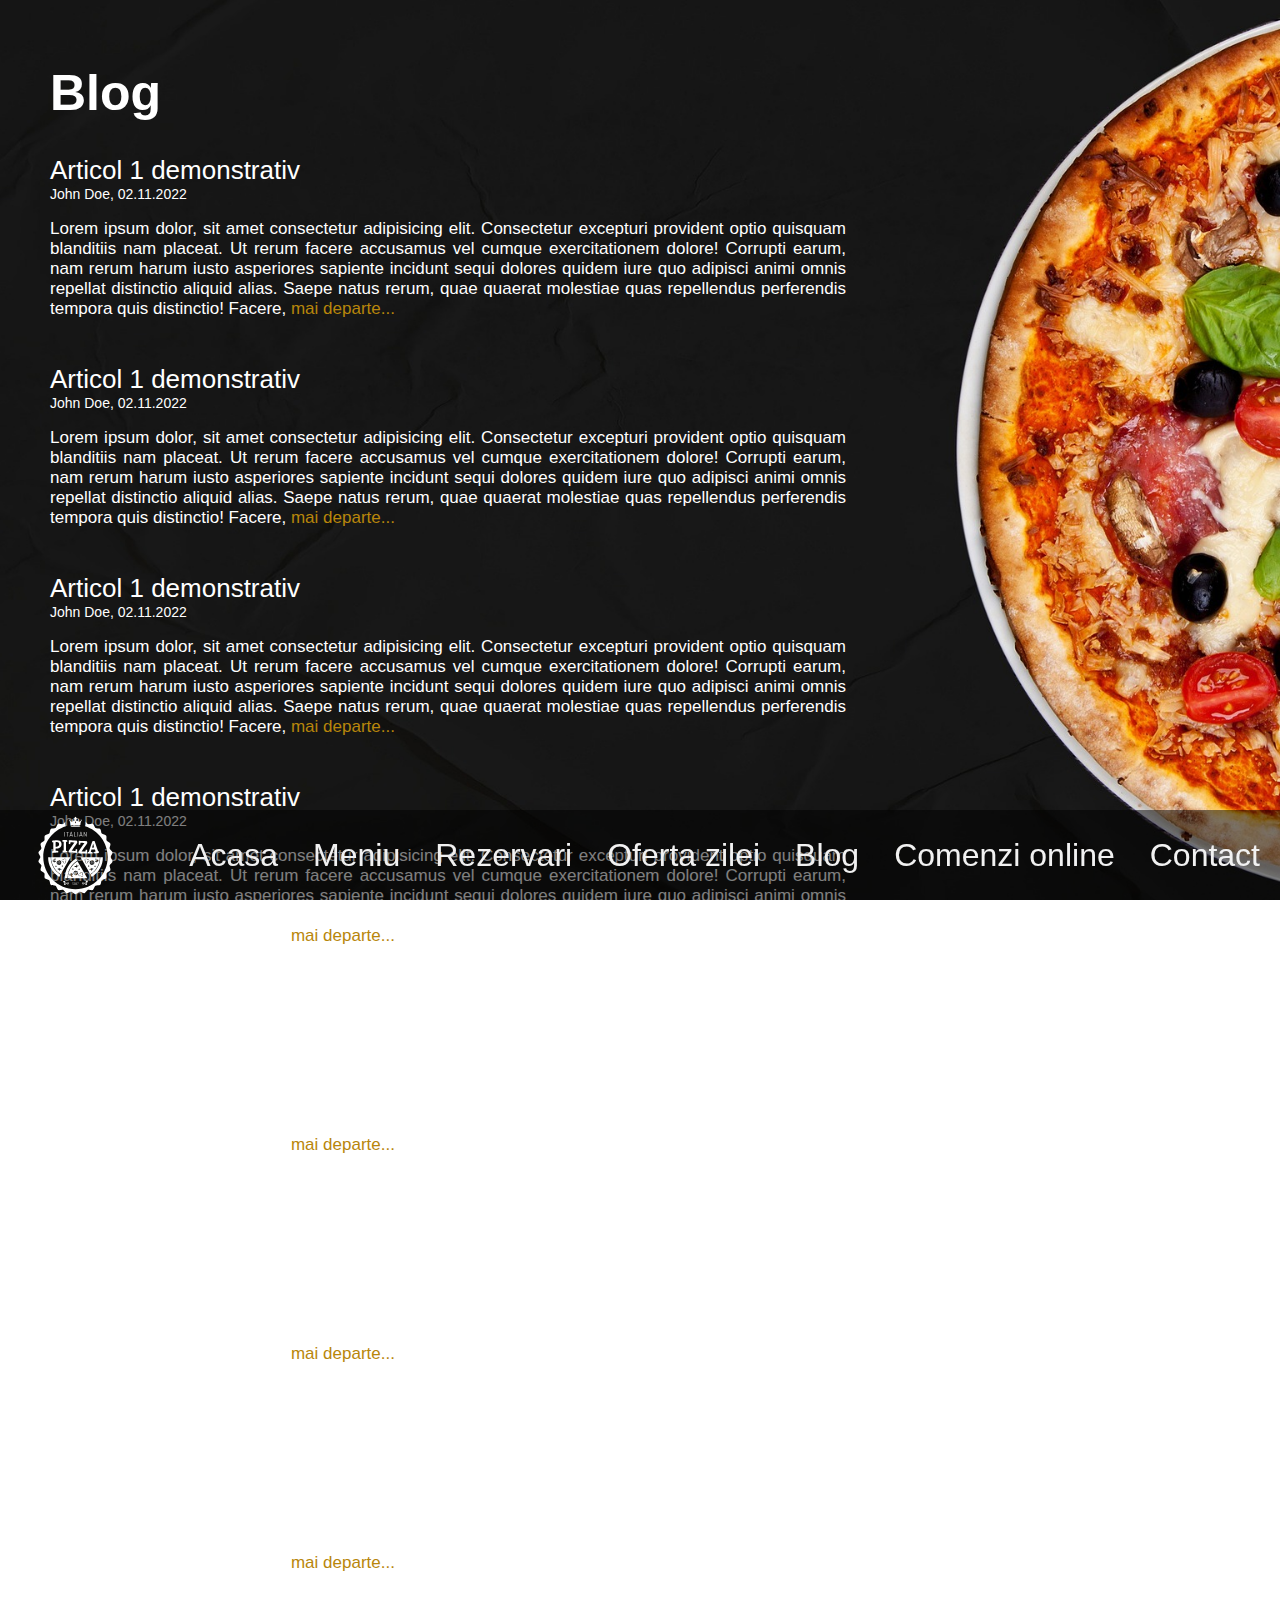
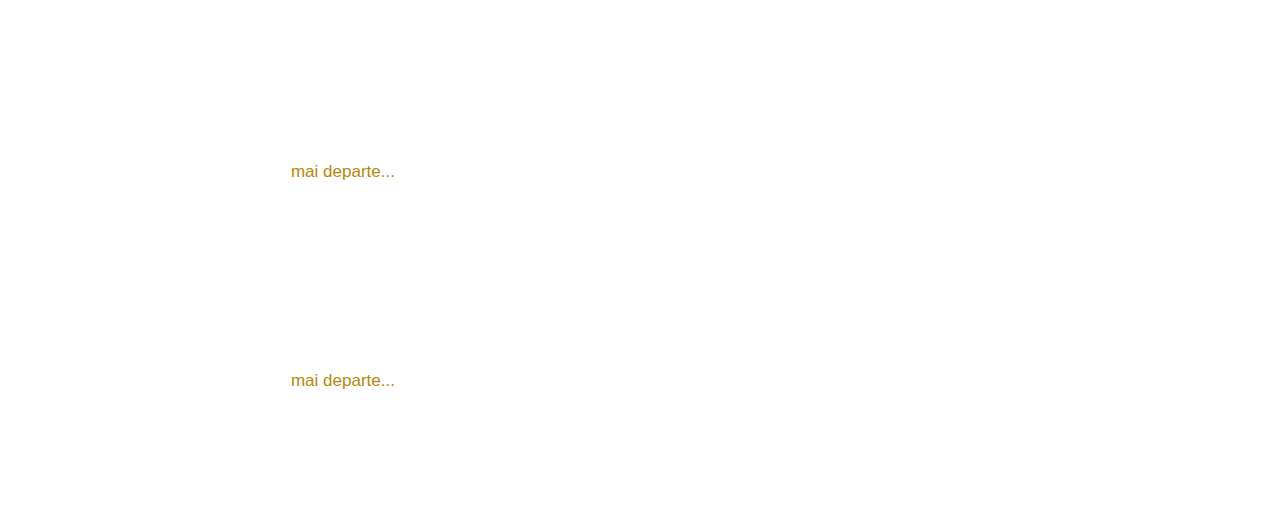
<file: blog.html>
<!DOCTYPE html>
<html lang="en">
<head>
    <meta charset="UTF-8">
    <meta http-equiv="X-UA-Compatible" content="IE=edge">
    <meta name="viewport" content="width=device-width, initial-scale=1.0">
    <title>Oferta Zilei</title>
    <link rel="stylesheet" href="./css/style.css">
    <!-- FONT AWESOME -->
    <link rel="stylesheet" href="https://cdnjs.cloudflare.com/ajax/libs/font-awesome/6.2.0/css/all.min.css" integrity="sha512-xh6O/CkQoPOWDdYTDqeRdPCVd1SpvCA9XXcUnZS2FmJNp1coAFzvtCN9BmamE+4aHK8yyUHUSCcJHgXloTyT2A==" crossorigin="anonymous" referrerpolicy="no-referrer" />
</head>

<body class="page-blog parallax">
    <div class="main-container">
        <h1>Blog</h1>
        <ul class="articlesList">
            <li>
                <a href="blog-article.html" class="article-title">Articol 1 demonstrativ</a>
                <p class="article-details">John Doe, 02.11.2022</p>
                <p class="article-shortDescription">Lorem ipsum dolor, sit amet consectetur adipisicing elit. Consectetur excepturi provident optio quisquam blanditiis nam placeat. Ut rerum facere accusamus vel cumque exercitationem dolore! Corrupti earum, nam rerum harum iusto asperiores sapiente incidunt sequi dolores quidem iure quo adipisci animi omnis repellat distinctio aliquid alias. Saepe natus rerum, quae quaerat molestiae quas repellendus perferendis tempora quis distinctio! Facere,
                    <a href="blog-article.html" class="article-readMore">mai departe...</a>
                </p>
            </li>
            <li>
                <a href="#" class="article-title">Articol 1 demonstrativ</a>
                <p class="article-details">John Doe, 02.11.2022</p>
                <p class="article-shortDescription">Lorem ipsum dolor, sit amet consectetur adipisicing elit. Consectetur excepturi provident optio quisquam blanditiis nam placeat. Ut rerum facere accusamus vel cumque exercitationem dolore! Corrupti earum, nam rerum harum iusto asperiores sapiente incidunt sequi dolores quidem iure quo adipisci animi omnis repellat distinctio aliquid alias. Saepe natus rerum, quae quaerat molestiae quas repellendus perferendis tempora quis distinctio! Facere,
                    <a href="#" class="article-readMore">mai departe...</a>
                </p>
            </li>
            <li>
                <a href="#" class="article-title">Articol 1 demonstrativ</a>
                <p class="article-details">John Doe, 02.11.2022</p>
                <p class="article-shortDescription">Lorem ipsum dolor, sit amet consectetur adipisicing elit. Consectetur excepturi provident optio quisquam blanditiis nam placeat. Ut rerum facere accusamus vel cumque exercitationem dolore! Corrupti earum, nam rerum harum iusto asperiores sapiente incidunt sequi dolores quidem iure quo adipisci animi omnis repellat distinctio aliquid alias. Saepe natus rerum, quae quaerat molestiae quas repellendus perferendis tempora quis distinctio! Facere,
                    <a href="#" class="article-readMore">mai departe...</a>
                </p>
            </li>
            <li>
                <a href="#" class="article-title">Articol 1 demonstrativ</a>
                <p class="article-details">John Doe, 02.11.2022</p>
                <p class="article-shortDescription">Lorem ipsum dolor, sit amet consectetur adipisicing elit. Consectetur excepturi provident optio quisquam blanditiis nam placeat. Ut rerum facere accusamus vel cumque exercitationem dolore! Corrupti earum, nam rerum harum iusto asperiores sapiente incidunt sequi dolores quidem iure quo adipisci animi omnis repellat distinctio aliquid alias. Saepe natus rerum, quae quaerat molestiae quas repellendus perferendis tempora quis distinctio! Facere,
                    <a href="#" class="article-readMore">mai departe...</a>
                </p>
            </li>
            <li>
                <a href="#" class="article-title">Articol 1 demonstrativ</a>
                <p class="article-details">John Doe, 02.11.2022</p>
                <p class="article-shortDescription">Lorem ipsum dolor, sit amet consectetur adipisicing elit. Consectetur excepturi provident optio quisquam blanditiis nam placeat. Ut rerum facere accusamus vel cumque exercitationem dolore! Corrupti earum, nam rerum harum iusto asperiores sapiente incidunt sequi dolores quidem iure quo adipisci animi omnis repellat distinctio aliquid alias. Saepe natus rerum, quae quaerat molestiae quas repellendus perferendis tempora quis distinctio! Facere,
                    <a href="#" class="article-readMore">mai departe...</a>
                </p>
            </li>
            <li>
                <a href="#" class="article-title">Articol 1 demonstrativ</a>
                <p class="article-details">John Doe, 02.11.2022</p>
                <p class="article-shortDescription">Lorem ipsum dolor, sit amet consectetur adipisicing elit. Consectetur excepturi provident optio quisquam blanditiis nam placeat. Ut rerum facere accusamus vel cumque exercitationem dolore! Corrupti earum, nam rerum harum iusto asperiores sapiente incidunt sequi dolores quidem iure quo adipisci animi omnis repellat distinctio aliquid alias. Saepe natus rerum, quae quaerat molestiae quas repellendus perferendis tempora quis distinctio! Facere,
                    <a href="#" class="article-readMore">mai departe...</a>
                </p>
            </li>
            <li>
                <a href="#" class="article-title">Articol 1 demonstrativ</a>
                <p class="article-details">John Doe, 02.11.2022</p>
                <p class="article-shortDescription">Lorem ipsum dolor, sit amet consectetur adipisicing elit. Consectetur excepturi provident optio quisquam blanditiis nam placeat. Ut rerum facere accusamus vel cumque exercitationem dolore! Corrupti earum, nam rerum harum iusto asperiores sapiente incidunt sequi dolores quidem iure quo adipisci animi omnis repellat distinctio aliquid alias. Saepe natus rerum, quae quaerat molestiae quas repellendus perferendis tempora quis distinctio! Facere,
                    <a href="#" class="article-readMore">mai departe...</a>
                </p>
            </li>
            <li>
                <a href="#" class="article-title">Articol 1 demonstrativ</a>
                <p class="article-details">John Doe, 02.11.2022</p>
                <p class="article-shortDescription">Lorem ipsum dolor, sit amet consectetur adipisicing elit. Consectetur excepturi provident optio quisquam blanditiis nam placeat. Ut rerum facere accusamus vel cumque exercitationem dolore! Corrupti earum, nam rerum harum iusto asperiores sapiente incidunt sequi dolores quidem iure quo adipisci animi omnis repellat distinctio aliquid alias. Saepe natus rerum, quae quaerat molestiae quas repellendus perferendis tempora quis distinctio! Facere,
                    <a href="#" class="article-readMore">mai departe...</a>
                </p>
            </li>
            <li>
                <a href="#" class="article-title">Articol 1 demonstrativ</a>
                <p class="article-details">John Doe, 02.11.2022</p>
                <p class="article-shortDescription">Lorem ipsum dolor, sit amet consectetur adipisicing elit. Consectetur excepturi provident optio quisquam blanditiis nam placeat. Ut rerum facere accusamus vel cumque exercitationem dolore! Corrupti earum, nam rerum harum iusto asperiores sapiente incidunt sequi dolores quidem iure quo adipisci animi omnis repellat distinctio aliquid alias. Saepe natus rerum, quae quaerat molestiae quas repellendus perferendis tempora quis distinctio! Facere,
                    <a href="#" class="article-readMore">mai departe...</a>
                </p>
            </li>
        </ul>
    </div>

    <div class="menu">
        <a href="index.html" class="logo">
            <img src="media/demo-logo.svg" alt="Logo Pizza Brand Name" />
        </a>
        <a href="index.html">Acasa</a>
        <a href="meniu.html">Meniu</a>
        <a href="rezervari.html">Rezervari</a>
        <a href="oferta-zilei.html">Oferta zilei</a>
        <a href="blog.html">Blog</a>
        <a href="comenzi.html" class="item-comenzi">Comenzi online</a>
        <a href="contact.html">Contact</a>
    </div>
    <script src="./js/script.js"></script>
</body>
</html>
</file>
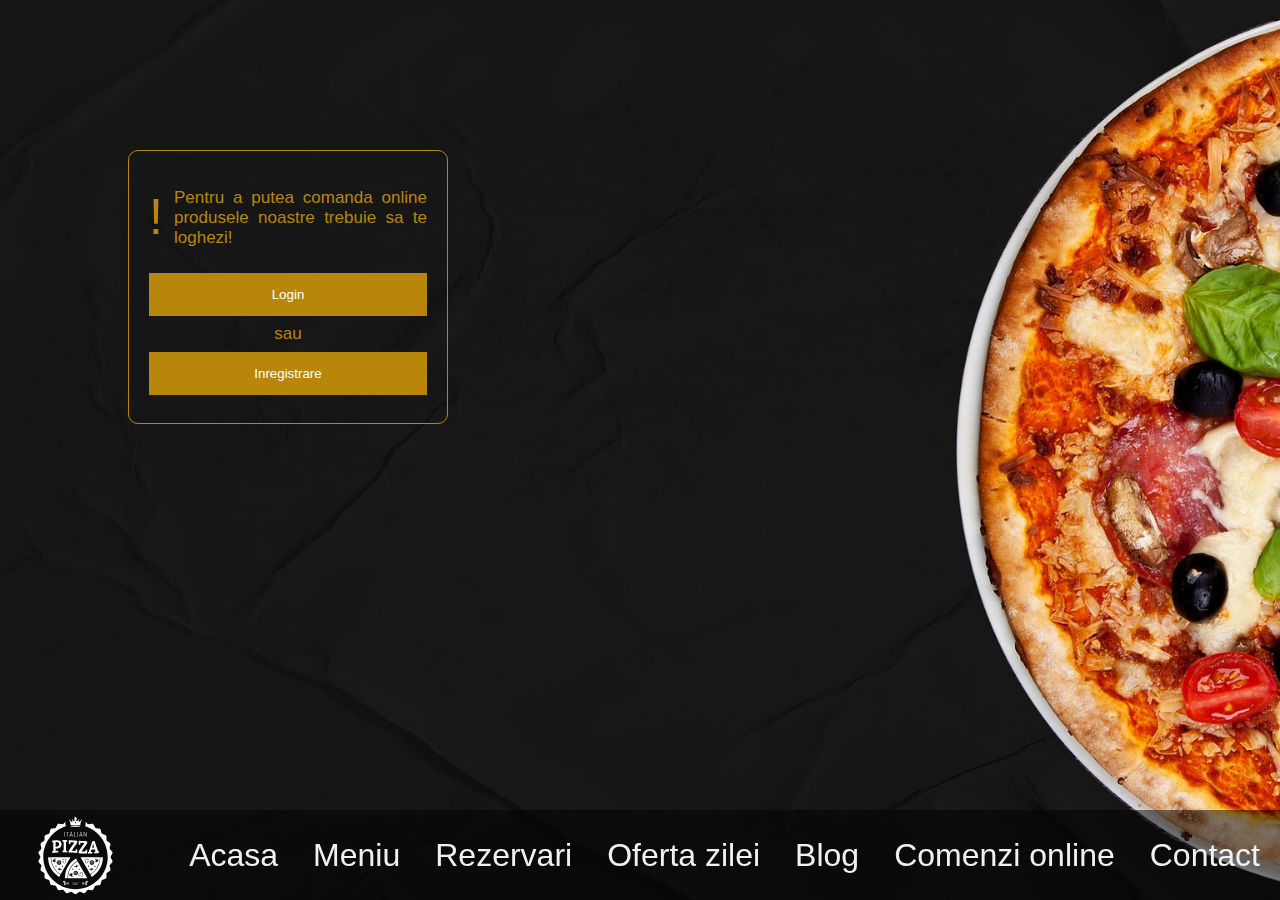
<file: comenzi.html>
<!DOCTYPE html>
<html>
  <head>
    <meta name="viewport" content="width=device-width, initial-scale=1" />
    <link rel="stylesheet" href="css/style.css">
  </head>
  <body class="page-comenzi parallax">

	<div class="login-info">
		<p>Pentru a putea comanda online produsele noastre trebuie sa te loghezi!</p>
		<button onclick="showModal('login')">Login</button>
		<center>sau</center>
		<button onclick="showModal('register')">Inregistrare</button>
	</div>

	<div id="modal-login_register" class="modal">
	  <form id="form-login" class="modal-content animate" action="/login.php" method="post">
		<div class="imgcontainer">
		  <span class="btn-close" title="Close Modal" onclick="hideModal()">&times;</span>
		  <img src="media/user.png" alt="Avatar" class="avatar">
		</div>
	
		<div class="container">
		  <label for="uname"><b>Username</b></label>
		  <input type="text" placeholder="Enter Username" name="uname" required>
	
		  <label for="psw"><b>Password</b></label>
		  <input type="password" placeholder="Enter Password" name="psw" required>
			
		  <button type="submit">Login</button>
		  <label>
			<input type="checkbox" checked="checked" name="remember"> Remember me
		  </label>
		  <center>OR</center>
		  <button type="button" style="margin-top: 50px;" onclick="handleLoginRegisterVisibility('register')">Go to register</button>
		</div>
	
		<div class="container" style="background-color:#f1f1f1">
		  <button type="button" onclick="hideModal()" class="cancelbtn">Cancel</button>
		  <span class="psw">Forgot <a href="#">password?</a></span>
		</div>
	  </form>
	  <form id="form-register" class="modal-content animate" action="/register.php" method="post">
		<div class="imgcontainer">
		  <span class="btn-close" title="Close Modal" onclick="hideModal()">&times;</span>
		  <img src="media/user.png" alt="Avatar" class="avatar">
		</div>
	
		<div class="container">
			<label for="fname"><b>First name</b></label>
			<input type="text" placeholder="First name" name="fname" required>
			<label for="lname"><b>Last name</b></label>
			<input type="text" placeholder="Last name" name="lname" required>
			<label for="email"><b>Email</b></label>
			<input type="email" placeholder="Enter your email" name="email" required>
			<label for="uname"><b>Username</b></label>
			<input type="text" placeholder="Enter Username" name="uname" required>	
			<label for="psw"><b>Password</b></label>
			<input type="password" placeholder="Enter Password" name="psw" required>
			<label for="confirmPass"><b>Password</b></label>
			<input type="password" placeholder="Confirm Password" name="confirmPass" required>
		  	<button type="submit">Register</button>
			<label>
				<input type="checkbox" checked="checked" name="remember"> Accept <a href="#">terms & conditions</a>
			</label>
			<center>OR</center>
		  <button type="button" style="margin-top: 50px;" onclick="handleLoginRegisterVisibility('login')">Back to login</button>
		</div>
	
		<div class="container" style="background-color:#f1f1f1">
		  <button type="button" onclick="hideModal()" class="cancelbtn">Cancel</button>
		</div>
	  </form>
	</div>
	
    <div class="menu">
        <a href="index.html" class="logo">
            <img src="media/demo-logo.svg" alt="Logo Pizza Brand Name" />
        </a>
        <a href="index.html">Acasa</a>
        <a href="meniu.html">Meniu</a>
        <a href="rezervari.html">Rezervari</a>
        <a href="oferta-zilei.html">Oferta zilei</a>
        <a href="blog.html">Blog</a>
        <a href="comenzi.html" class="item-comenzi">Comenzi online</a>
        <a href="contact.html">Contact</a>
    </div>

	<script type="text/javascript" src="js/script.js"></script>
  </body>
</html>
</file>
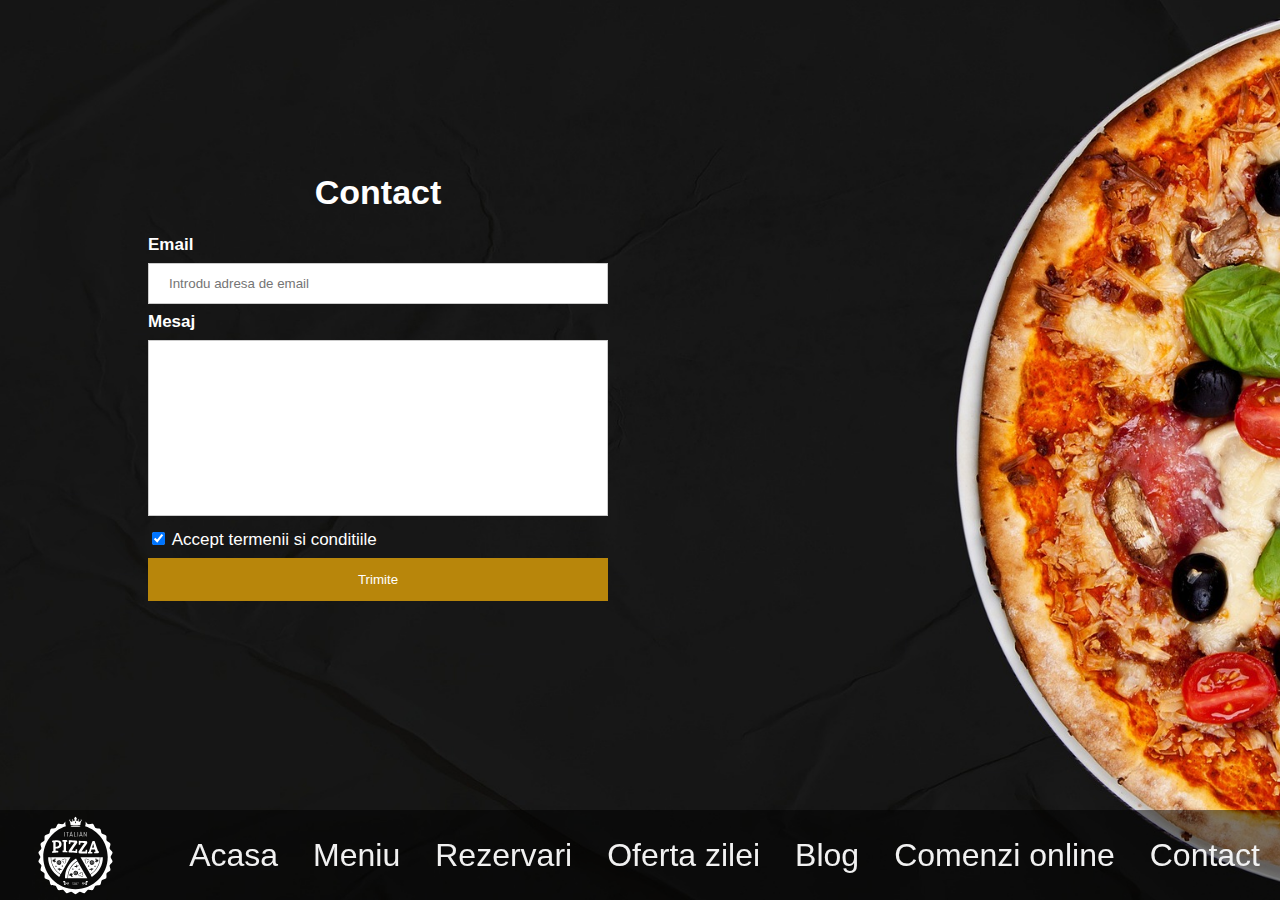
<file: contact.html>
<!DOCTYPE html>
<html>
  <head>
    <meta name="viewport" content="width=device-width, initial-scale=1" />
    <link rel="stylesheet" href="css/style.css">
  </head>
  <body class="page-contact parallax">
	<form class="form-contact" action="" method="post">
		<div class="container">
			<img src="media/demo-logo.svg" alt="Logo Pizza Brand Name" />
			<h1>Contact</h1>
			<label for="field-email"><b>Email</b></label>
			<input type="email" placeholder="Introdu adresa de email" name="field-email" required>

			<label for="field-mesaj"><b>Mesaj</b></label>
			<textarea name="field-mesaj" required cols="30" rows="10">
			</textarea>
			<label>
				<input type="checkbox" checked="checked" name="acceptTerms"> Accept termenii si conditiile
			</label>
			<button type="submit">Trimite</button>
		</div>
	</form>

    <div class="menu">
        <a href="index.html" class="logo">
            <img src="media/demo-logo.svg" alt="Logo Pizza Brand Name" />
        </a>
        <a href="index.html">Acasa</a>
        <a href="meniu.html">Meniu</a>
        <a href="rezervari.html">Rezervari</a>
        <a href="oferta-zilei.html">Oferta zilei</a>
        <a href="blog.html">Blog</a>
        <a href="comenzi.html" class="item-comenzi">Comenzi online</a>
        <a href="contact.html">Contact</a>
    </div>

	<script type="text/javascript" src="js/script.js"></script>
  </body>
</html>
</file>
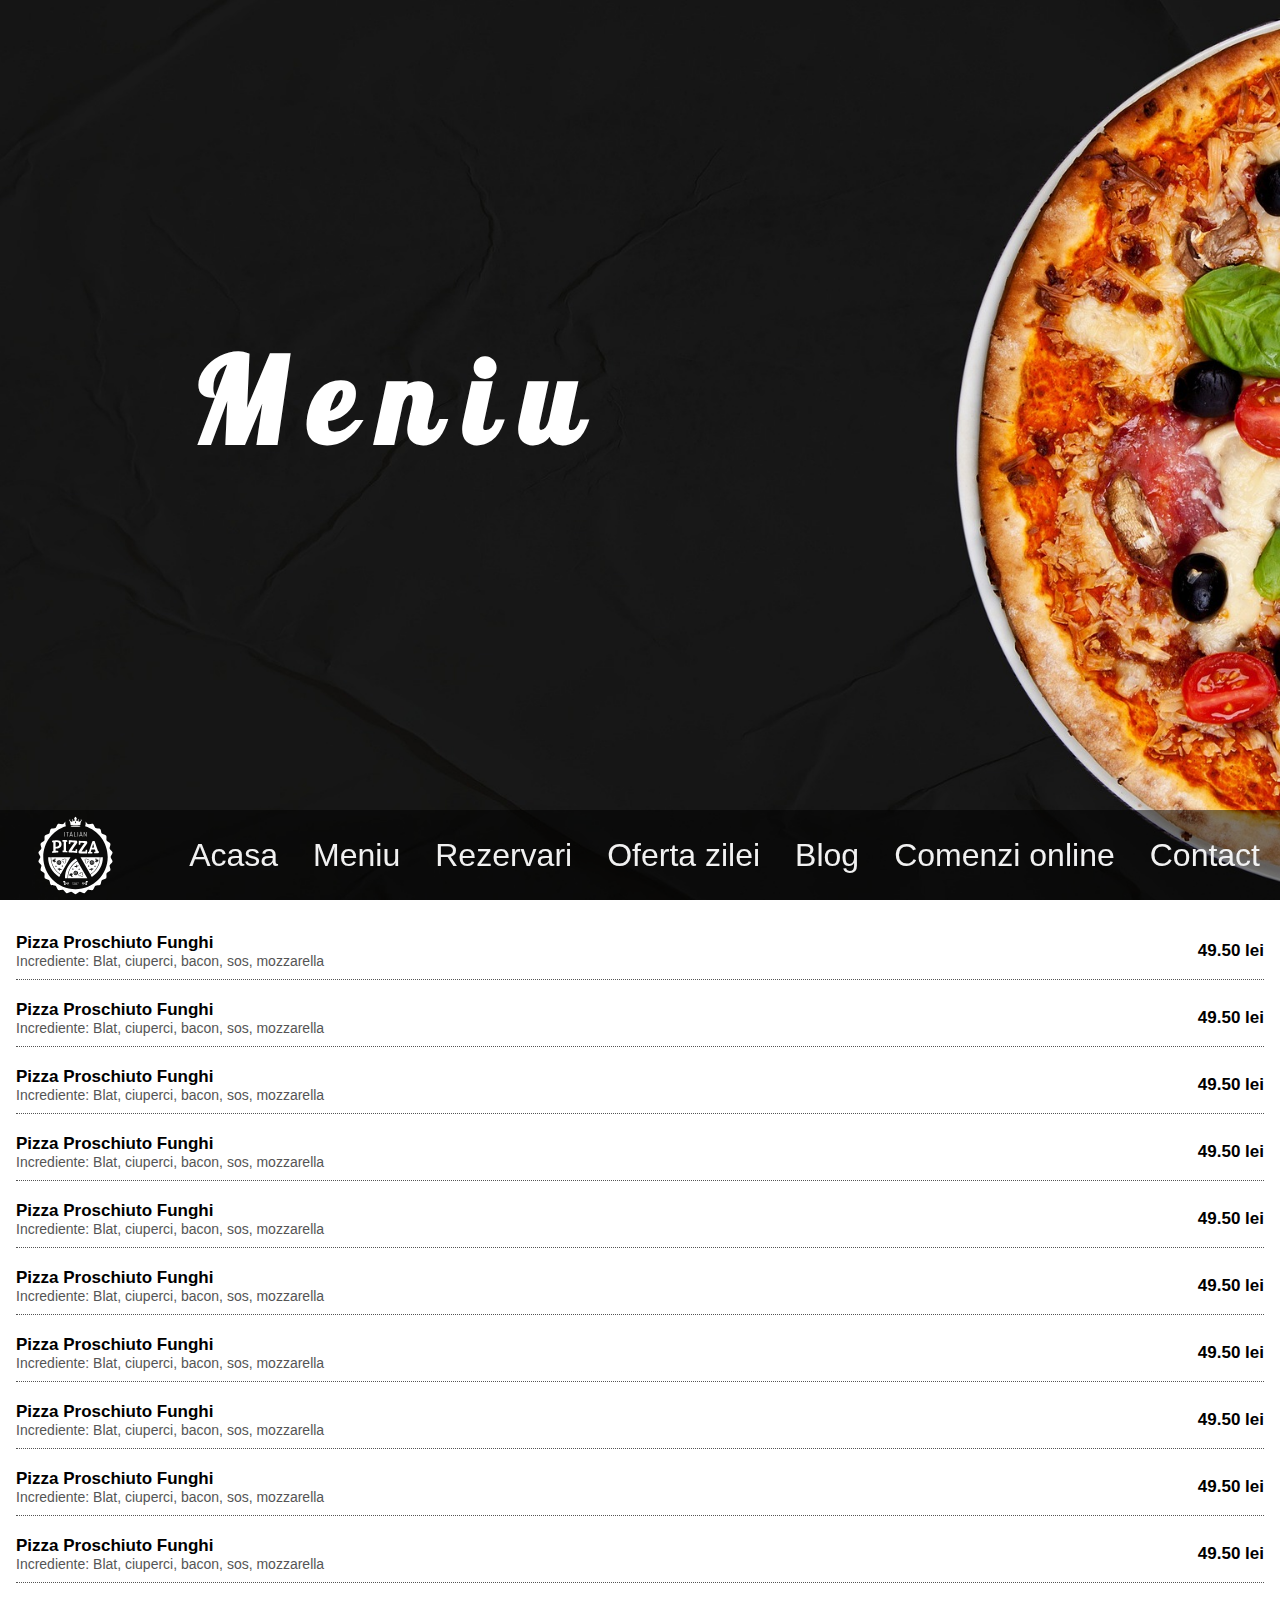
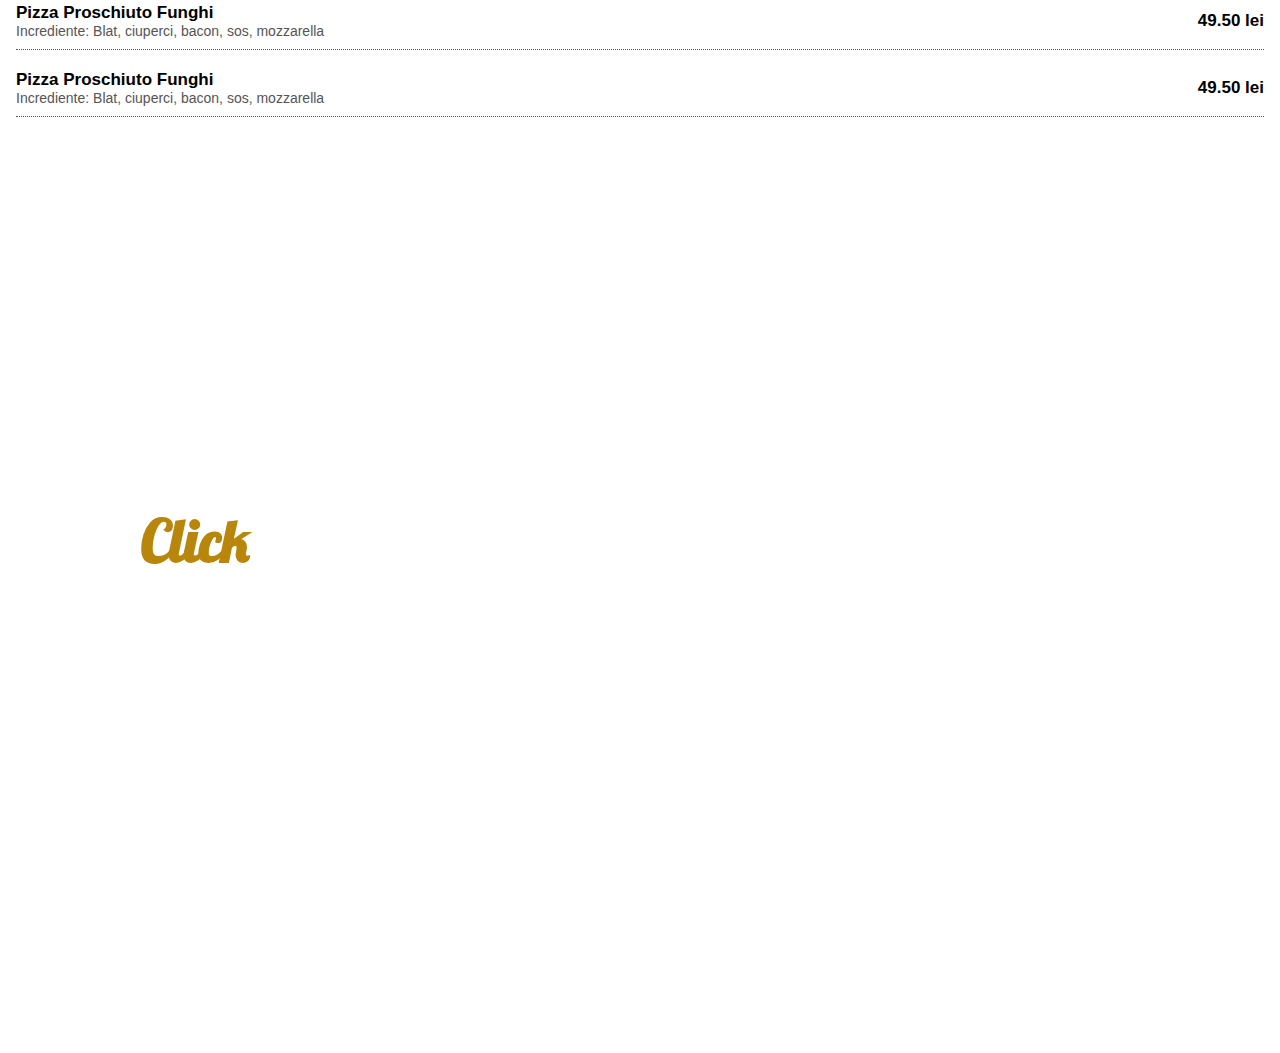
<file: meniu.html>
<!DOCTYPE html>
<html>
  <head>
    <meta name="viewport" content="width=device-width, initial-scale=1" />
    <link rel="stylesheet" href="css/style.css">
	<link rel="preconnect" href="https://fonts.googleapis.com">
	<link rel="preconnect" href="https://fonts.gstatic.com" crossorigin>
	<link href="https://fonts.googleapis.com/css2?family=Lobster&display=swap" rel="stylesheet">
  </head>
  <body class="page-meniu">
	
	
	<div class="parallax">
		<h1 class="page-title" style="font-family: 'Lobster', cursive;"> Meniu </h1>
	</div>

	<div class="container">
		<ul class="menuList">
			<li>
				<div class="itemDescriptionDetails">
					<p>Pizza Proschiuto Funghi </p>
					<p>Incrediente: Blat, ciuperci, bacon, sos, mozzarella</p>
				</div>
				<div class="itemPriceDetails">
					49.50 lei 
				</div>
			</li>
			<li>
				<div class="itemDescriptionDetails">
					<p>Pizza Proschiuto Funghi </p>
					<p>Incrediente: Blat, ciuperci, bacon, sos, mozzarella</p>
				</div>
				<div class="itemPriceDetails">
					49.50 lei 
				</div>
			</li>
			<li>
				<div class="itemDescriptionDetails">
					<p>Pizza Proschiuto Funghi </p>
					<p>Incrediente: Blat, ciuperci, bacon, sos, mozzarella</p>
				</div>
				<div class="itemPriceDetails">
					49.50 lei 
				</div>
			</li>
			<li>
				<div class="itemDescriptionDetails">
					<p>Pizza Proschiuto Funghi </p>
					<p>Incrediente: Blat, ciuperci, bacon, sos, mozzarella</p>
				</div>
				<div class="itemPriceDetails">
					49.50 lei 
				</div>
			</li>
			<li>
				<div class="itemDescriptionDetails">
					<p>Pizza Proschiuto Funghi </p>
					<p>Incrediente: Blat, ciuperci, bacon, sos, mozzarella</p>
				</div>
				<div class="itemPriceDetails">
					49.50 lei 
				</div>
			</li>
			<li>
				<div class="itemDescriptionDetails">
					<p>Pizza Proschiuto Funghi </p>
					<p>Incrediente: Blat, ciuperci, bacon, sos, mozzarella</p>
				</div>
				<div class="itemPriceDetails">
					49.50 lei 
				</div>
			</li>
			<li>
				<div class="itemDescriptionDetails">
					<p>Pizza Proschiuto Funghi </p>
					<p>Incrediente: Blat, ciuperci, bacon, sos, mozzarella</p>
				</div>
				<div class="itemPriceDetails">
					49.50 lei 
				</div>
			</li>
			<li>
				<div class="itemDescriptionDetails">
					<p>Pizza Proschiuto Funghi </p>
					<p>Incrediente: Blat, ciuperci, bacon, sos, mozzarella</p>
				</div>
				<div class="itemPriceDetails">
					49.50 lei 
				</div>
			</li>
			<li>
				<div class="itemDescriptionDetails">
					<p>Pizza Proschiuto Funghi </p>
					<p>Incrediente: Blat, ciuperci, bacon, sos, mozzarella</p>
				</div>
				<div class="itemPriceDetails">
					49.50 lei 
				</div>
			</li>
			<li>
				<div class="itemDescriptionDetails">
					<p>Pizza Proschiuto Funghi </p>
					<p>Incrediente: Blat, ciuperci, bacon, sos, mozzarella</p>
				</div>
				<div class="itemPriceDetails">
					49.50 lei 
				</div>
			</li>
			<li>
				<div class="itemDescriptionDetails">
					<p>Pizza Proschiuto Funghi </p>
					<p>Incrediente: Blat, ciuperci, bacon, sos, mozzarella</p>
				</div>
				<div class="itemPriceDetails">
					49.50 lei 
				</div>
			</li>
			<li>
				<div class="itemDescriptionDetails">
					<p>Pizza Proschiuto Funghi </p>
					<p>Incrediente: Blat, ciuperci, bacon, sos, mozzarella</p>
				</div>
				<div class="itemPriceDetails">
					49.50 lei 
				</div>
			</li>
		</ul>
	</div>

	<!--
		<a href=
		tel: – place a phone call <a href="tel:+40764440651">0764440651</a>
		mailto: – open an email app <a href="mailto:email@example.com"> email@example.com </a>
		callto: open Skype
		sms: – send a text message
		fax: – send a fax
	-->
	<div class="parallax">
		<a href="tel:+40764440651" style="font-family: 'Lobster', cursive;" class="call-baby">
			<b>Click</b> pentru a comanda acum!
		</a>
	</div>


    <div class="menu">
        <a href="index.html" class="logo">
            <img src="media/demo-logo.svg" alt="Logo Pizza Brand Name" />
        </a>
        <a href="index.html">Acasa</a>
        <a href="meniu.html">Meniu</a>
        <a href="rezervari.html">Rezervari</a>
        <a href="oferta-zilei.html">Oferta zilei</a>
        <a href="blog.html">Blog</a>
        <a href="comenzi.html" class="item-comenzi">Comenzi online</a>
        <a href="contact.html">Contact</a>
    </div>

	<script type="text/javascript" src="js/script.js"></script>
  </body>
</html>
</file>
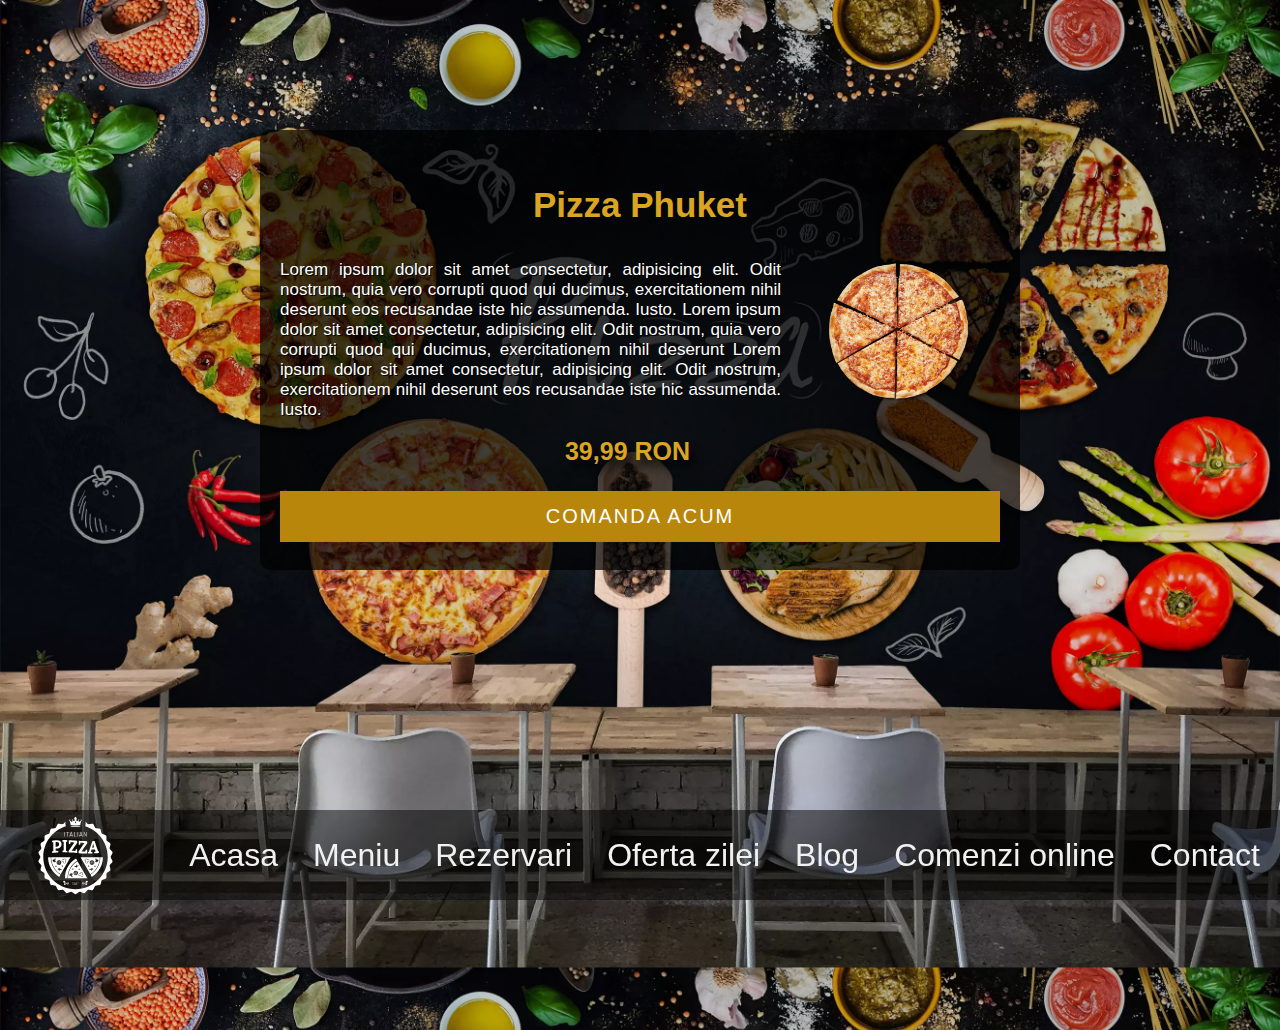
<file: oferta-zilei.html>
<!DOCTYPE html>
<html lang="en">
<head>
    <meta charset="UTF-8">
    <meta http-equiv="X-UA-Compatible" content="IE=edge">
    <meta name="viewport" content="width=device-width, initial-scale=1.0">
    <title>Oferta Zilei</title>
    <link rel="stylesheet" href="./css/style.css">
    <!-- FONT AWESOME -->
    <link rel="stylesheet" href="https://cdnjs.cloudflare.com/ajax/libs/font-awesome/6.2.0/css/all.min.css" integrity="sha512-xh6O/CkQoPOWDdYTDqeRdPCVd1SpvCA9XXcUnZS2FmJNp1coAFzvtCN9BmamE+4aHK8yyUHUSCcJHgXloTyT2A==" crossorigin="anonymous" referrerpolicy="no-referrer" />
</head>

<body class="page-oferta">
    <div class="box-content">
        <h3>Pizza Phuket</h3>
        <p class="offer-description">
            <img src="./media/pizzaoffer.png" alt="" />
            Lorem ipsum dolor sit amet consectetur, adipisicing elit. Odit nostrum, quia vero corrupti quod qui ducimus, exercitationem nihil deserunt eos recusandae iste hic assumenda. Iusto.
            Lorem ipsum dolor sit amet consectetur, adipisicing elit. Odit nostrum, quia vero corrupti quod qui ducimus, exercitationem nihil deserunt 
            Lorem ipsum dolor sit amet consectetur, adipisicing elit. Odit nostrum, exercitationem nihil deserunt eos recusandae iste hic assumenda. Iusto.
        </p>
        <p class="offer-price">
            <b>39,99 RON</b> <i class="fa-solid fa-pizza-slice fa-2x"></i>
        </p>
        <a class="call-oferta" href="tel:+753810012"> <button>COMANDA ACUM</button></a>
    </div>

    <div class="menu">
        <a href="index.html" class="logo">
            <img src="media/demo-logo.svg" alt="Logo Pizza Brand Name" />
        </a>
        <a href="index.html">Acasa</a>
        <a href="meniu.html">Meniu</a>
        <a href="rezervari.html">Rezervari</a>
        <a href="oferta-zilei.html">Oferta zilei</a>
        <a href="blog.html">Blog</a>
        <a href="comenzi.html" class="item-comenzi">Comenzi online</a>
        <a href="contact.html">Contact</a>
    </div>
    <script src="./js/script.js"></script>
</body>
</html>
</file>
<file: css/style.css>
/* * * * * * * * * * * * * * * * * * * * * * * * * * * * * * * * * * * * * */
/* GENERAL STYLES */
/* * * * * * * * * * * * * * * * * * * * * * * * * * * * * * * * * * * * * */
* { 
    box-sizing: border-box;
}
body, html { 
    height: 100%; 
}
body { 
    margin: 0; 
    font-family: Arial;
    font-size: 17px; }
/* * * * * * * * * * * * * * * * * * * * * * * * * * * * * * * * * * * * * */
/* END */
/* * * * * * * * * * * * * * * * * * * * * * * * * * * * * * * * * * * * * */


/* * * * * * * * * * * * * * * * * * * * * * * * * * * * * * * * * * * * * */
/* SCROLLBAR CUSTOMISATION */
/* * * * * * * * * * * * * * * * * * * * * * * * * * * * * * * * * * * * * */
/* Scrollbar width */
::-webkit-scrollbar {
    width: 10px;
}

/* Scrollbar Track */
::-webkit-scrollbar-track {
    box-shadow: inset 0 0 5px grey;
    border-radius: 10px;
}
/* Scrollbar Handle */
::-webkit-scrollbar-thumb {
    background: darkgoldenrod;
    border-radius: 10px;
}
/* * * * * * * * * * * * * * * * * * * * * * * * * * * * * * * * * * * * * */
/* END */
/* * * * * * * * * * * * * * * * * * * * * * * * * * * * * * * * * * * * * */


#home-bg-video {
    min-width: 100%; min-height: 100%;
    position: fixed;
    top: 50%; left: 50%;
    transform: translate(-50%, -50%);
}
#home-video-btn {
    width: 60px; height: 60px; line-height: 60px;
    padding: 0px; font-size: 44px; background: none; border:none;
    color: darkgoldenrod;
    cursor: pointer;
    position: fixed; top: 20px; right: 20px;
}
#home-video-btn:hover {
    color: darkgoldenrod;
    transform: scale(1.5);
}
.menu {
    position: fixed; bottom: 0;
    width: 100%; height: 10vh;
    padding: 20px;
    display: flex;
    justify-content: flex-end;
    align-items: center;
    background: rgba(0, 0, 0, 0.5);
    font-size: 20px;
}
.menu a{
    color: #f1f1f1; text-decoration: none;
    height: 100%;
    display: inherit;
    align-items: center;
    margin-left: 35px;
}
.menu a:hover {
    color: darkgoldenrod;
    transform: scale(1.1);
}

.menu .logo { position: absolute; top: 0; bottom: 0px; left: 0px;}
.menu .logo img{ max-height: 90%; transition: all 0.5s linear; }
.menu .logo:hover img{ transform: rotate(20deg); }
.menu .item-comenzi { animation: dancing 0.7s linear infinite; }
@keyframes dancing {
  0% {
    transform: scale(1);
  }
  50% {
    transform: scale(1.1);
  }
  100% {
    transform: scale(1);
  }
}

.box-content {
    position: fixed;
    left: 20px;
    right:20px;
    background: rgba(255,255,255,0.1);
    color: #ffffff;
    top: 150px;
    bottom: 15vh;
    padding: 20px;
    border-radius: 10px;
    overflow: auto;
} 

.box-content img {
    max-width: 50%;
    height: auto;
}
.box-content .img1{
    float: left;
    margin-right: 14px;
}
.box-content .img2{
    float: right;
    margin-left: 14px;
}
  
.container {
    padding: 30px;
    padding-bottom: 10vh;
}

.container h1 {
    text-align: center;
}

.menuList {
    padding: 0;
    list-style: none;
}

.menuList li{
    display:flex;
    justify-content: space-between;
    align-items: center;
    margin-bottom: 20px;
    border-bottom: 1px dotted #555;
    padding-bottom: 10px;
}

.menuList li p{
    margin: 0;
}

.menuList li .itemDescriptionDetails p:first-of-type{
    font-weight: bold;
}
.menuList li .itemDescriptionDetails p:last-child{
    font-size: 14px;
    color:#555;
}

.menuList li .itemPriceDetails{ 
    font-weight: bold;
}

.parallax {
    position: relative;

    background-image: url('../media/pizza-bg.jpg');
  
    /* Full height */
    height: 100%; 
  
    /* Create the parallax scrolling effect */
    background-attachment: fixed;
    background-position: center;
    background-repeat: no-repeat;
    background-size: cover;
  }

.page-meniu .page-title{
    position: absolute;
    top: 30%;
    left: 15%;
    color: #fff;
    font-size: 60px;
    letter-spacing: 24px;
}

.page-meniu .call-baby {
    position: absolute;
    top: 39%;
    left: 11%;
    font-size: 58px;
    letter-spacing: 0;
    color: #fff;
    text-decoration: none;
}
.page-meniu .call-baby b {
    color: darkgoldenrod;
}

/*
a[href^="tel:"] {
    color: brown;
    text-decoration: none;
    margin-right: 10px;
    }
a[href^="mailto:"] {
    color: orange;
    text-decoration: none;
    margin-right: 10px;
}
*/



/* * * * * * * * * * * * * * * * * * * * * * * * * * * * * * * * * * * * * */
/* Comenzi Online & Contact PAGE  */
/* * * * * * * * * * * * * * * * * * * * * * * * * * * * * * * * * * * * * */
.form-contact {

}
.form-contact .container {
    color:#fff;
    width: 100%;
    margin: 0;
    padding: 0 20px;
    top: 60px;
    position:absolute;
    max-width: 500px;
}
.form-contact .container > img{
    width: 40%;
    margin: 0 auto;
    display: block;
} 

.login-info{
    color: darkgoldenrod;
    width: 320px;
    padding: 20px;
    border: 1px solid darkgoldenrod;
    position: absolute;
    top: 150px;
    left: 10%;
    border-radius: 10px;
}
.login-info p{
    position: relative;
    padding-left: 25px;
    text-align: justify;
}

.login-info p:before{
    content: '!';
    position: absolute;
    top: 0px;
    left: 0px;
    font-size: 50px;
}

/* Full-width input fields */
input[type=text], input[type=password], input[type=email], textarea {
    width: 100%;
    padding: 12px 20px;
    margin: 8px 0;
    display: inline-block;
    border: 1px solid #ccc;
    box-sizing: border-box;
    resize: none;
  }

  /* Set a style for all buttons */
  button {
    background-color: darkgoldenrod;
    color: white;
    padding: 14px 20px;
    margin: 8px 0;
    border: none;
    cursor: pointer;
    width: 100%;
  }
  
  button:hover {
    opacity: 0.8;
  }
  
  /* Extra styles for the cancel button */
  .cancelbtn {
    width: auto;
    padding: 10px 18px;
    background-color: #f44336;
  }
  
  /* Center the image and position the close button */
  .imgcontainer {
    text-align: center;
    margin: 24px 0 12px 0;
    position: relative;
  }
  
  img.avatar {
    max-height: 100px;
    border-radius: 50%;
  }
  
  .container {
    padding: 16px;
  }
  
  span.psw {
    float: right;
    padding-top: 16px;
  }
  
  /* The Modal (background) */
  .modal {
    display: none; /* Hidden by default */
    position: fixed; /* Stay in place */
    z-index: 1; /* Sit on top */
    left: 0;
    top: 0;
    width: 100%; /* Full width */
    height: 100%; /* Full height */
    overflow: auto; /* Enable scroll if needed */
    background-color: rgb(0,0,0); /* Fallback color */
    background-color: rgba(0,0,0,0.4); /* Black w/ opacity */
    padding-top: 60px;
  }
  
  /* Modal Content/Box */
  .modal-content {
    background-color: #fefefe;
    margin: 5% auto 15% auto; /* 5% from the top, 15% from the bottom and centered */
    border: 1px solid #888;
    width: 80%; /* Could be more or less, depending on screen size */
  }
  
  /* The Close Button (x) */
  .btn-close {
    position: absolute;
    right: 25px;
    top: 0;
    color: #000;
    font-size: 35px;
    font-weight: bold;
  }
  
  .btn-close:hover,
  .btn-close:focus {
    color: red;
    cursor: pointer;
  }
  
  /* Add Zoom Animation */
  .animate {
    -webkit-animation: animatezoom 0.6s;
    animation: animatezoom 0.6s
  }
  
  @-webkit-keyframes animatezoom {
    from {-webkit-transform: scale(0)} 
    to {-webkit-transform: scale(1)}
  }
    
  @keyframes animatezoom {
    from {transform: scale(0)} 
    to {transform: scale(1)}
  }
  
  /* Change styles for span and cancel button on extra small screens */
  @media screen and (max-width: 300px) {
    span.psw {
       display: block;
       float: none;
    }
    .cancelbtn {
       width: 100%;
    }
  }



  .visible{
    display: block;
  }
  .hidden{
    display: none;
  }
/* * * * * * * * * * * * * * * * * * * * * * * * * * * * * * * * * * * * * */
/* END */
/* * * * * * * * * * * * * * * * * * * * * * * * * * * * * * * * * * * * * */


/* * * * * * * * * * * * * * * * * * * * * * * * * * * * * * * * * * * * * */
/* Comenzi Online & Contact PAGE  */
/* * * * * * * * * * * * * * * * * * * * * * * * * * * * * * * * * * * * * */
.page-oferta {
  background: url(./../media/ofertapizza3.jpg);
  background-size: cover;
}

.page-oferta .box-content {
    width: auto;

    margin: 130px 20px 0 20px;
    position: static;
    background: rgba(0,0,0,0.7);
    overflow: hidden;
}
.page-oferta .box-content h3 {
    text-align: center;
    color:goldenrod;
    font-size: 35px;
}
.page-oferta .box-content .offer-description {
    text-shadow: 1px 1px #000;
    text-align: justify;
}
.page-oferta .box-content .offer-description img {
    width: 20%;
    float: right;
    margin-left: 45px;
    margin-right: 30px;
    margin-bottom: 30px;
    animation: forPizzaOffer 7s linear infinite;
}
.offer-price {
    text-align: center;
}
.offer-price i {
  animation: forPizzaSlice 5s linear infinite;
}

.offer-price b {
    color:goldenrod;
    font-size: 25px;
    text-shadow: 4px 8px 10px rgb(0, 0, 0);
    margin-right: 25px;
  }
  .call-oferta button {
    font-size: 20px;
    letter-spacing: 2px;
  }
@keyframes forPizzaSlice {
  0% {
    transform: matrix(0, -0.3, -1, 1, -1, -1);
  }
  25% {
    transform: skew(20deg, 20deg);
  }
  75% {
    transform: matrix(1, 0.3, 1, 0, 1, 1);
  }
  100% {
    transform: skew(-20deg, -20deg);
  }
}

@keyframes forPizzaOffer {
  0% {
    transform: rotate(0deg) scale(1) skew(0deg);
  }
  25% {
    transform: rotate(90deg) scale(1.2) skew(3deg);
  }
  50% {
    transform: rotate(180deg) scale(1.4) skew(5deg);
  }
  75% {
    transform: rotate(270deg) scale(1.2) skew(3deg);
  }
  100% {
    transform: rotate(360deg) scale(1) skew(0deg);
  }
}

/* * * * * * * * * * * * * * * * * * * * * * * * * * * * * * * * * * * * * */
/* END */
/* * * * * * * * * * * * * * * * * * * * * * * * * * * * * * * * * * * * * */


.main-container {
    width: 100%;
    padding: 30px 20px 12vh 20px;
    color: #fff;
}
.main-container h1{
    font-size: 50px;
}
/* * * * * * * * * * * * * * * * * * * * * * * * * * * * * * * * * * * * * */
/* Blog  */
/* * * * * * * * * * * * * * * * * * * * * * * * * * * * * * * * * * * * * */
.articlesList {
    padding: 0;
    list-style: none;
}
.articlesList li{
    margin-bottom: 45px;
}
.articlesList li:last-child {
    margin-bottom: 0;
}

.articlesList a {
    color: #fff;
    text-decoration: none;
}

.article-title {
    font-size: 26px;
}
.article-details {
    margin-top: 0;
    font-size: 14px;
}
.article-shortDescription {
    text-align: justify;
}
.articlesList .article-readMore{
    color: darkgoldenrod;
    white-space: nowrap;
}


.article-body img,
.article-body video,
.article-body iframe {
    max-width: 100% !important;
}
/* * * * * * * * * * * * * * * * * * * * * * * * * * * * * * * * * * * * * */
/* END */
/* * * * * * * * * * * * * * * * * * * * * * * * * * * * * * * * * * * * * */


@media screen and (min-width: 900px) {
    .box-content {
        width: 55%;
        right: 20px;
        left: auto;
        max-width: 760px;
    }
    .page-meniu .page-title {
        font-size: 120px;
        top: 27%;
    }

    .page-oferta .box-content {
        width: 60%;
        margin: 130px auto 0 auto;
    }
    .main-container {
        width: 70%;
        padding: 30px 50px 12vh 50px;
    }
    .form-contact .container {
        width: 45%;
        margin-left: 10%;
        top:150px;
    }
    .form-contact .container > img{ 
        display: none;
    }
}


/* * * * * * * * * * * * * * * * * * * * * * * * * * * * * * * * * * * * * */
/* MOBILE MENU  */
/* * * * * * * * * * * * * * * * * * * * * * * * * * * * * * * * * * * * * */
  
  /* menu */
  .menu .listOfMenuLinks {
    /* display:none;*/

    transition: right .5s ease-out;
    position: fixed;
    top: 0px;
    bottom: 10vh;
    right:-100%;
    left: auto;
  }
  
  /* menu icon */
  .menu .menu-icon {
    cursor: pointer;
    display: inline-block;
    float: right;
    padding: 28px 20px;
    position: relative;
    user-select: none;
  }
  
  .menu .menu-icon .navicon {
    background: darkgoldenrod;
    display: block;
    height: 4px;
    position: relative;
    transition: background .2s ease-out;
    width: 40px;
  }
  
  .menu .menu-icon .navicon:before,
  .menu .menu-icon .navicon:after {
    background: darkgoldenrod;
    content: '';
    display: block;
    height: 100%;
    position: absolute;
    transition: all .2s ease-out;
    width: 100%;
  }
  
  .menu .menu-icon .navicon:before {
    top: 15px;
  }
  
  .menu .menu-icon .navicon:after {
    top: -15px;
  }
  
  /* menu btn */
  
  .menu .menu-btn {
    display: none;
  }
  
  .menu .menu-btn:checked ~ .listOfMenuLinks {
    max-height: none;
    position: fixed;
    top: 0px;
    left: 0px;
    right: 0px;
    bottom: 10vh;
    width: 100%;
    display: block;
    background: rgba(0,0,0,0.8);
    color: #fff;

  }
  
  .menu .menu-btn:checked ~ .listOfMenuLinks a{
    height: auto;
    font-size: 50px;
    line-height: 118px;
  }
  .menu .menu-btn:checked ~ .listOfMenuLinks a:hover{
    transform: none;
  }


  .menu .menu-btn:checked ~ .menu-icon .navicon {
    background: transparent;
  }
  
  .menu .menu-btn:checked ~ .menu-icon .navicon:before {
    transform: rotate(-45deg);
  }
  
  .menu .menu-btn:checked ~ .menu-icon .navicon:after {
    transform: rotate(45deg);
  }
  
  .menu .menu-btn:checked ~ .menu-icon:not(.steps) .navicon:before,
  .menu .menu-btn:checked ~ .menu-icon:not(.steps) .navicon:after {
    top: 0;
  }
  
  /* 48em = 768px */
  
  @media (min-width: 900px) {
    .menu .listOfMenuLinks a {
      float: left;
    }
    .menu li a {
      padding: 20px 30px;
    }
    .menu .listOfMenuLinks {
        clear: none;
        float: right;
        max-height: none;
        top: auto;
        bottom: auto;
        right: auto;
    }
    .menu .menu-icon {
      display: none;
    }
    
  }

 
  @media screen and (min-width: 1255px) {
    .menu {
        font-size: 32px;
    }
  }
/* * * * * * * * * * * * * * * * * * * * * * * * * * * * * * * * * * * * * */
/* END */
/* * * * * * * * * * * * * * * * * * * * * * * * * * * * * * * * * * * * * */
</file>
